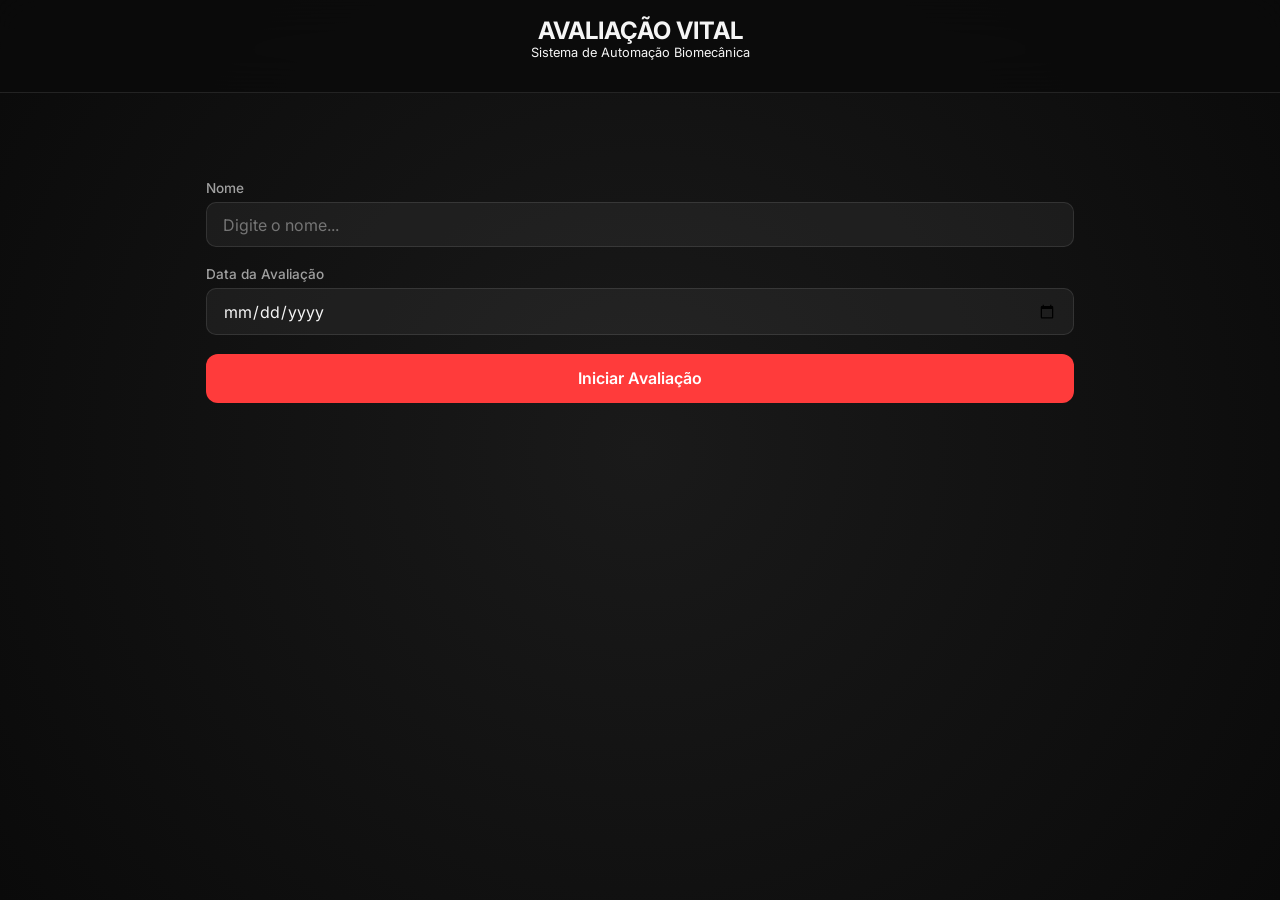
<file: index.html>
<!DOCTYPE html>
<html lang="pt-br">

<head>
    <meta charset="UTF-8">
    <meta name="viewport" content="width=device-width, initial-scale=1.0">
    <title>Avaliação Vital - Biomecânica</title>
    <link rel="stylesheet" href="style.css">
    <!-- Font Awesome for icons -->
    <link rel="stylesheet" href="https://cdnjs.cloudflare.com/ajax/libs/font-awesome/6.4.0/css/all.min.css">
</head>

<body>
    <div class="container">
        <!-- Fixed Top Section -->
        <div class="fixed-top">
            <header>
                <h1>AVALIAÇÃO VITAL</h1>
                <p class="subtitle">Sistema de Automação Biomecânica</p>
            </header>

            <div id="nav-container" class="nav-grid hidden">
                <div class="btn-nav active" onclick="app.switchTab('lat')" id="nav-lat">
                    <i class="fas fa-arrows-alt-h"></i>
                    <span>Lat.</span>
                </div>
                <div class="btn-nav" onclick="app.switchTab('post')" id="nav-post">
                    <i class="fas fa-arrows-alt-v"></i>
                    <span>Post.</span>
                </div>
                <div class="btn-nav" onclick="app.switchTab('sd')" id="nav-sd">
                    <i class="fas fa-shoe-prints"></i>
                    <span>Step Down</span>
                </div>
            </div>
        </div>

        <!-- Registration Section -->
        <section id="registration" class="card">
            <div class="form-group">
                <label for="athlete-name">Nome</label>
                <input type="text" id="athlete-name" placeholder="Digite o nome...">
            </div>
            <div class="form-group">
                <label for="exam-date">Data da Avaliação</label>
                <input type="date" id="exam-date">
            </div>
            <button class="btn-primary" onclick="app.startAssessment()">Iniciar Avaliação</button>
        </section>

        <!-- Main Assessment Section -->
        <section id="assessment-main" class="hidden">
            <!-- LAT View -->
            <div id="tab-lat" class="card tab-content">
                <h3 style="margin-bottom: 1.5rem;"><i class="fas fa-arrows-alt-h"
                        style="color:var(--primary-color); margin-right: 10px;"></i> Vista Lateral</h3>
                <div class="form-group">
                    <label>Inclinação Anterior do Tronco (°)</label>
                    <input type="number" data-measure="trunk_anterior" placeholder="Ângulo">
                </div>
                <div class="form-group">
                    <label>Flexão do Quadril (°)</label>
                    <input type="number" data-measure="hip_flexion" placeholder="Ângulo">
                </div>
                <div class="form-group">
                    <label>Extensão do Quadril (°)</label>
                    <input type="number" data-measure="hip_extension" placeholder="Ângulo">
                </div>
                <div class="form-group">
                    <label>Flexão do Joelho (°)</label>
                    <input type="number" data-measure="knee_flexion" placeholder="Ângulo">
                </div>
                <div class="form-group">
                    <label>Extensão do Joelho (°)</label>
                    <input type="number" data-measure="knee_extension" placeholder="Ângulo">
                </div>
            </div>

            <!-- POST View -->
            <div id="tab-post" class="card tab-content hidden">
                <h3 style="margin-bottom: 1.5rem;"><i class="fas fa-arrows-alt-v"
                        style="color:var(--primary-color); margin-right: 10px;"></i> Vista Posterior</h3>
                <div class="form-group">
                    <label>Inclinação Lateral do Tronco (°)</label>
                    <input type="number" data-measure="trunk_lateral_post" placeholder="Ângulo">
                </div>
                <div class="form-group">
                    <label>Queda da Pelve (°)</label>
                    <input type="number" data-measure="pelvis_drop_post" placeholder="Ângulo">
                </div>
                <div class="form-group">
                    <label>Valgo do Joelho (°)</label>
                    <input type="number" data-measure="knee_valgus_post" placeholder="Ângulo">
                </div>
            </div>

            <!-- SD View -->
            <div id="tab-sd" class="card tab-content hidden">
                <h3 style="margin-bottom: 1.5rem;"><i class="fas fa-shoe-prints"
                        style="color:var(--primary-color); margin-right: 10px;"></i> Step Down</h3>
                <div class="form-group">
                    <label>Inclinação Lateral do Tronco (°)</label>
                    <input type="number" data-measure="trunk_lateral_sd" placeholder="Ângulo">
                </div>
                <div class="form-group">
                    <label>Queda da Pelve (°)</label>
                    <input type="number" data-measure="pelvis_drop_sd" placeholder="Ângulo">
                </div>
                <div class="form-group">
                    <label>Valgo do Joelho (°)</label>
                    <input type="number" data-measure="knee_valgus_sd" placeholder="Ângulo">
                </div>
            </div>

            <!-- Fixed Footer for Action -->
            <div class="fixed-bottom">
                <button class="btn-primary" onclick="app.generateReport()">Gerar Relatório</button>
            </div>
        </section>

        <!-- Report Section -->
        <section id="report-view" class="hidden">
            <div class="card">
                <div id="report-header"
                    style="text-align:center; padding-bottom: 2rem; border-bottom: 1px solid var(--glass-border);">
                    <h2 id="report-athlete">NOME DO ATLETA</h2>
                    <p id="report-date" style="color: var(--text-muted);">Data: --/--/----</p>
                </div>

                <div id="report-results">
                    <!-- Results will be injected here -->
                </div>

                <div style="display: flex; gap: 1rem; justify-content: center; margin-top: 3rem;">
                    <button class="btn-primary"
                        style="background: rgba(255,255,255,0.05); border: 1px solid var(--glass-border);"
                        onclick="app.copyTable()"><i class="fas fa-copy"></i> Copiar Tabela</button>
                    <button class="btn-primary"
                        style="background: rgba(255,255,255,0.05); border: 1px solid var(--glass-border);"
                        onclick="app.reset()"><i class="fas fa-redo"></i> Nova Avaliação</button>
                </div>
            </div>
        </section>
    </div>

    <script src="app.js"></script>
</body>

</html>
</file>
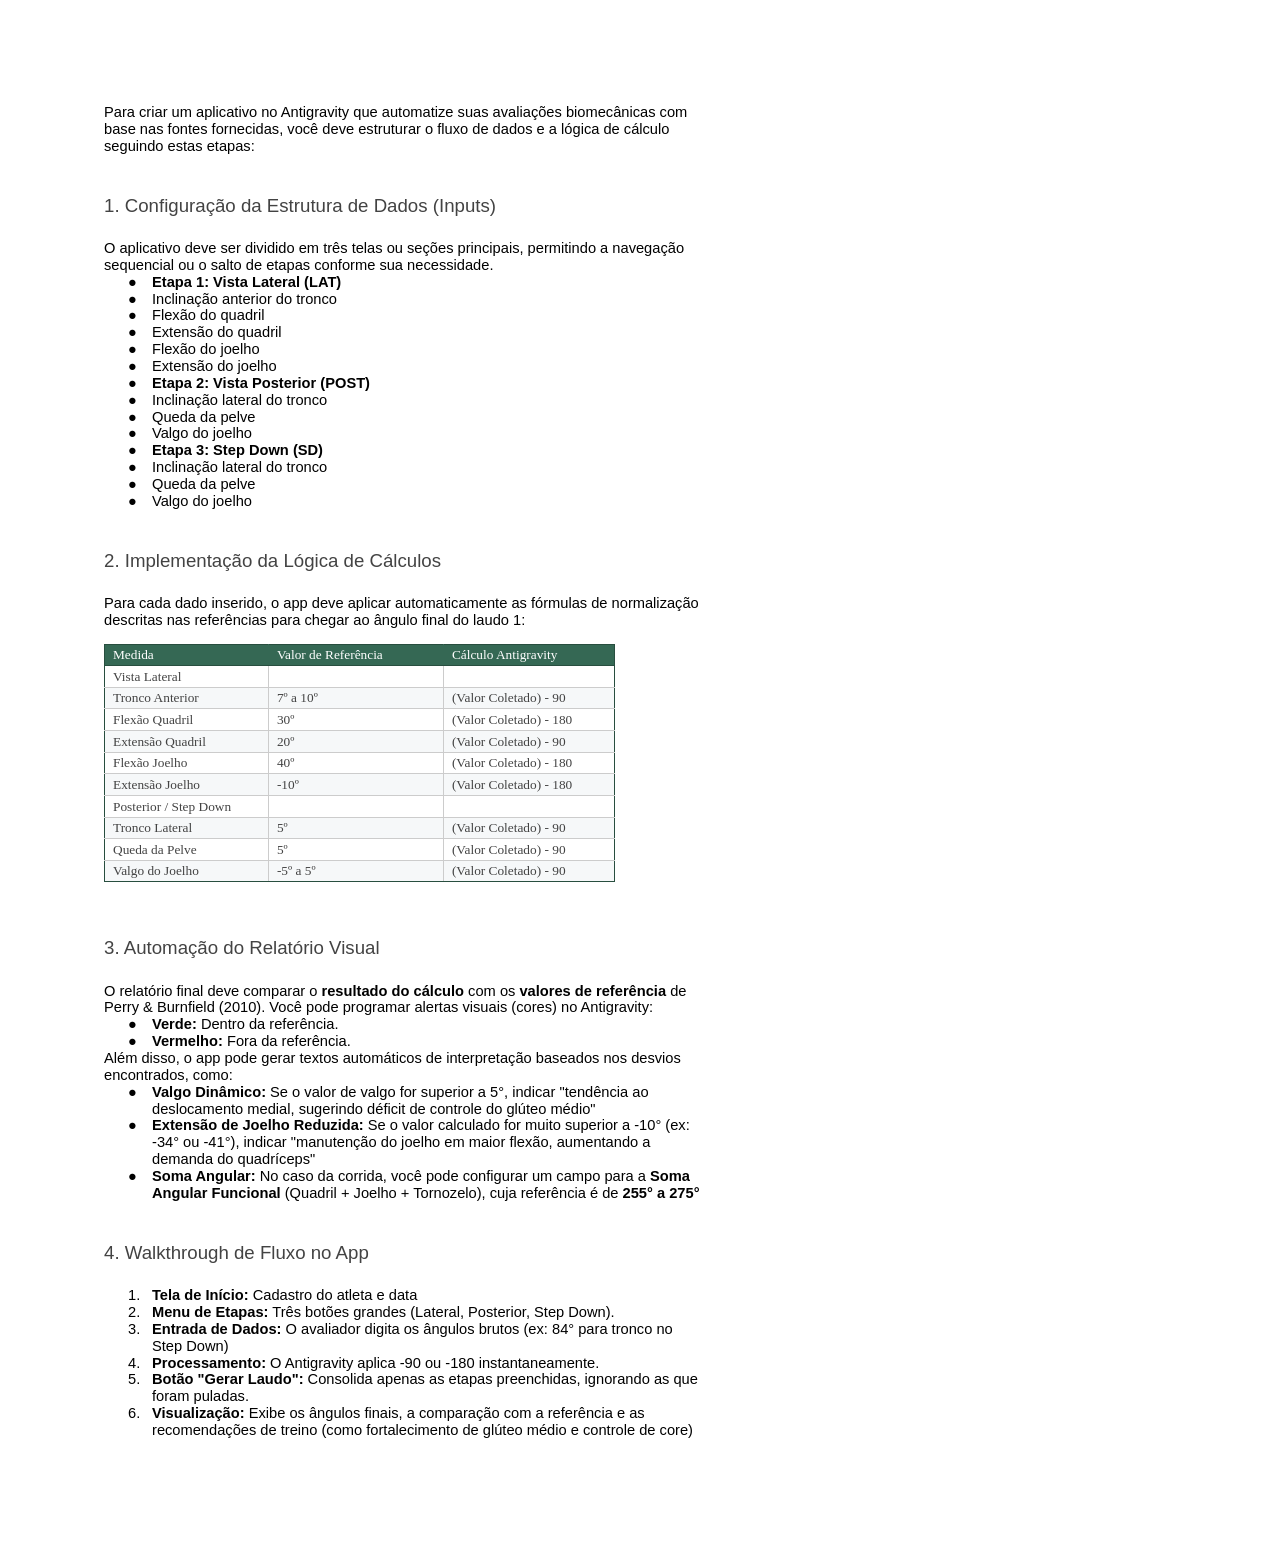
<file: Guia de Automação para Avaliações Biomecânicas no Antigravity/GuiadeAutomaoparaAvaliaesBiomecnicasnoAntigra.html>
<html><head><meta content="text/html; charset=UTF-8" http-equiv="content-type"><style type="text/css">@import url(https://themes.googleusercontent.com/fonts/css?kit=OPeqXG-QxW3ZD8BtmPikfA);.lst-kix_7vqnzojd9kst-8>li:before{content:"\0025a0   "}ol.lst-kix_apssbwtn2naf-5.start{counter-reset:lst-ctn-kix_apssbwtn2naf-5 0}.lst-kix_apssbwtn2naf-3>li{counter-increment:lst-ctn-kix_apssbwtn2naf-3}.lst-kix_7vqnzojd9kst-6>li:before{content:"\0025cf   "}.lst-kix_7vqnzojd9kst-7>li:before{content:"\0025cb   "}.lst-kix_apssbwtn2naf-1>li:before{content:"" counter(lst-ctn-kix_apssbwtn2naf-0,decimal) "." counter(lst-ctn-kix_apssbwtn2naf-1,decimal) ". "}ul.lst-kix_y48ls26wf49y-0{list-style-type:none}.lst-kix_apssbwtn2naf-2>li:before{content:"" counter(lst-ctn-kix_apssbwtn2naf-0,decimal) "." counter(lst-ctn-kix_apssbwtn2naf-1,decimal) "." counter(lst-ctn-kix_apssbwtn2naf-2,decimal) ". "}.lst-kix_apssbwtn2naf-3>li:before{content:"" counter(lst-ctn-kix_apssbwtn2naf-0,decimal) "." counter(lst-ctn-kix_apssbwtn2naf-1,decimal) "." counter(lst-ctn-kix_apssbwtn2naf-2,decimal) "." counter(lst-ctn-kix_apssbwtn2naf-3,decimal) ". "}ul.lst-kix_y48ls26wf49y-1{list-style-type:none}ul.lst-kix_y48ls26wf49y-2{list-style-type:none}.lst-kix_7vqnzojd9kst-1>li:before{content:"\0025cb   "}ul.lst-kix_y48ls26wf49y-3{list-style-type:none}ol.lst-kix_apssbwtn2naf-8.start{counter-reset:lst-ctn-kix_apssbwtn2naf-8 0}ol.lst-kix_apssbwtn2naf-2.start{counter-reset:lst-ctn-kix_apssbwtn2naf-2 0}.lst-kix_7vqnzojd9kst-2>li:before{content:"\0025a0   "}ol.lst-kix_apssbwtn2naf-8{list-style-type:none}.lst-kix_7vqnzojd9kst-3>li:before{content:"\0025cf   "}.lst-kix_7vqnzojd9kst-4>li:before{content:"\0025cb   "}.lst-kix_apssbwtn2naf-0>li:before{content:"" counter(lst-ctn-kix_apssbwtn2naf-0,decimal) ". "}.lst-kix_apssbwtn2naf-4>li{counter-increment:lst-ctn-kix_apssbwtn2naf-4}.lst-kix_7vqnzojd9kst-5>li:before{content:"\0025a0   "}ol.lst-kix_apssbwtn2naf-5{list-style-type:none}ol.lst-kix_apssbwtn2naf-4{list-style-type:none}ul.lst-kix_piy82i2oy8dd-8{list-style-type:none}ol.lst-kix_apssbwtn2naf-6.start{counter-reset:lst-ctn-kix_apssbwtn2naf-6 0}ol.lst-kix_apssbwtn2naf-7{list-style-type:none}ul.lst-kix_piy82i2oy8dd-7{list-style-type:none}ol.lst-kix_apssbwtn2naf-6{list-style-type:none}ul.lst-kix_piy82i2oy8dd-6{list-style-type:none}ol.lst-kix_apssbwtn2naf-1{list-style-type:none}ol.lst-kix_apssbwtn2naf-0{list-style-type:none}ol.lst-kix_apssbwtn2naf-3{list-style-type:none}ol.lst-kix_apssbwtn2naf-2{list-style-type:none}ul.lst-kix_7vqnzojd9kst-3{list-style-type:none}ul.lst-kix_piy82i2oy8dd-1{list-style-type:none}ul.lst-kix_7vqnzojd9kst-4{list-style-type:none}ul.lst-kix_piy82i2oy8dd-0{list-style-type:none}ul.lst-kix_7vqnzojd9kst-5{list-style-type:none}ul.lst-kix_7vqnzojd9kst-6{list-style-type:none}ul.lst-kix_7vqnzojd9kst-7{list-style-type:none}ul.lst-kix_piy82i2oy8dd-5{list-style-type:none}ul.lst-kix_7vqnzojd9kst-8{list-style-type:none}ul.lst-kix_piy82i2oy8dd-4{list-style-type:none}ul.lst-kix_piy82i2oy8dd-3{list-style-type:none}ul.lst-kix_piy82i2oy8dd-2{list-style-type:none}.lst-kix_piy82i2oy8dd-0>li:before{content:"\0025cf   "}.lst-kix_piy82i2oy8dd-1>li:before{content:"\0025cb   "}.lst-kix_apssbwtn2naf-6>li{counter-increment:lst-ctn-kix_apssbwtn2naf-6}ol.lst-kix_apssbwtn2naf-3.start{counter-reset:lst-ctn-kix_apssbwtn2naf-3 0}.lst-kix_piy82i2oy8dd-5>li:before{content:"\0025a0   "}.lst-kix_piy82i2oy8dd-6>li:before{content:"\0025cf   "}ol.lst-kix_apssbwtn2naf-7.start{counter-reset:lst-ctn-kix_apssbwtn2naf-7 0}ul.lst-kix_7vqnzojd9kst-0{list-style-type:none}.lst-kix_apssbwtn2naf-0>li{counter-increment:lst-ctn-kix_apssbwtn2naf-0}ul.lst-kix_7vqnzojd9kst-1{list-style-type:none}ul.lst-kix_7vqnzojd9kst-2{list-style-type:none}.lst-kix_apssbwtn2naf-1>li{counter-increment:lst-ctn-kix_apssbwtn2naf-1}.lst-kix_piy82i2oy8dd-8>li:before{content:"\0025a0   "}.lst-kix_piy82i2oy8dd-7>li:before{content:"\0025cb   "}.lst-kix_apssbwtn2naf-7>li{counter-increment:lst-ctn-kix_apssbwtn2naf-7}ol.lst-kix_apssbwtn2naf-0.start{counter-reset:lst-ctn-kix_apssbwtn2naf-0 0}.lst-kix_y48ls26wf49y-5>li:before{content:"\0025a0   "}.lst-kix_apssbwtn2naf-2>li{counter-increment:lst-ctn-kix_apssbwtn2naf-2}.lst-kix_y48ls26wf49y-2>li:before{content:"\0025a0   "}.lst-kix_y48ls26wf49y-6>li:before{content:"\0025cf   "}.lst-kix_apssbwtn2naf-5>li{counter-increment:lst-ctn-kix_apssbwtn2naf-5}.lst-kix_y48ls26wf49y-1>li:before{content:"\0025cb   "}.lst-kix_apssbwtn2naf-8>li{counter-increment:lst-ctn-kix_apssbwtn2naf-8}.lst-kix_y48ls26wf49y-7>li:before{content:"\0025cb   "}li.li-bullet-0:before{margin-left:-18pt;white-space:nowrap;display:inline-block;min-width:18pt}.lst-kix_y48ls26wf49y-0>li:before{content:"\0025cf   "}.lst-kix_y48ls26wf49y-8>li:before{content:"\0025a0   "}ul.lst-kix_y48ls26wf49y-4{list-style-type:none}.lst-kix_7vqnzojd9kst-0>li:before{content:"\0025cf   "}.lst-kix_apssbwtn2naf-4>li:before{content:"" counter(lst-ctn-kix_apssbwtn2naf-0,decimal) "." counter(lst-ctn-kix_apssbwtn2naf-1,decimal) "." counter(lst-ctn-kix_apssbwtn2naf-2,decimal) "." counter(lst-ctn-kix_apssbwtn2naf-3,decimal) "." counter(lst-ctn-kix_apssbwtn2naf-4,decimal) ". "}.lst-kix_apssbwtn2naf-5>li:before{content:"" counter(lst-ctn-kix_apssbwtn2naf-0,decimal) "." counter(lst-ctn-kix_apssbwtn2naf-1,decimal) "." counter(lst-ctn-kix_apssbwtn2naf-2,decimal) "." counter(lst-ctn-kix_apssbwtn2naf-3,decimal) "." counter(lst-ctn-kix_apssbwtn2naf-4,decimal) "." counter(lst-ctn-kix_apssbwtn2naf-5,decimal) ". "}ul.lst-kix_y48ls26wf49y-5{list-style-type:none}ul.lst-kix_y48ls26wf49y-6{list-style-type:none}ul.lst-kix_y48ls26wf49y-7{list-style-type:none}ol.lst-kix_apssbwtn2naf-1.start{counter-reset:lst-ctn-kix_apssbwtn2naf-1 0}ul.lst-kix_y48ls26wf49y-8{list-style-type:none}.lst-kix_piy82i2oy8dd-4>li:before{content:"\0025cb   "}.lst-kix_apssbwtn2naf-8>li:before{content:"" counter(lst-ctn-kix_apssbwtn2naf-0,decimal) "." counter(lst-ctn-kix_apssbwtn2naf-1,decimal) "." counter(lst-ctn-kix_apssbwtn2naf-2,decimal) "." counter(lst-ctn-kix_apssbwtn2naf-3,decimal) "." counter(lst-ctn-kix_apssbwtn2naf-4,decimal) "." counter(lst-ctn-kix_apssbwtn2naf-5,decimal) "." counter(lst-ctn-kix_apssbwtn2naf-6,decimal) "." counter(lst-ctn-kix_apssbwtn2naf-7,decimal) "." counter(lst-ctn-kix_apssbwtn2naf-8,decimal) ". "}.lst-kix_piy82i2oy8dd-3>li:before{content:"\0025cf   "}ol.lst-kix_apssbwtn2naf-4.start{counter-reset:lst-ctn-kix_apssbwtn2naf-4 0}.lst-kix_y48ls26wf49y-3>li:before{content:"\0025cf   "}.lst-kix_piy82i2oy8dd-2>li:before{content:"\0025a0   "}.lst-kix_apssbwtn2naf-6>li:before{content:"" counter(lst-ctn-kix_apssbwtn2naf-0,decimal) "." counter(lst-ctn-kix_apssbwtn2naf-1,decimal) "." counter(lst-ctn-kix_apssbwtn2naf-2,decimal) "." counter(lst-ctn-kix_apssbwtn2naf-3,decimal) "." counter(lst-ctn-kix_apssbwtn2naf-4,decimal) "." counter(lst-ctn-kix_apssbwtn2naf-5,decimal) "." counter(lst-ctn-kix_apssbwtn2naf-6,decimal) ". "}.lst-kix_apssbwtn2naf-7>li:before{content:"" counter(lst-ctn-kix_apssbwtn2naf-0,decimal) "." counter(lst-ctn-kix_apssbwtn2naf-1,decimal) "." counter(lst-ctn-kix_apssbwtn2naf-2,decimal) "." counter(lst-ctn-kix_apssbwtn2naf-3,decimal) "." counter(lst-ctn-kix_apssbwtn2naf-4,decimal) "." counter(lst-ctn-kix_apssbwtn2naf-5,decimal) "." counter(lst-ctn-kix_apssbwtn2naf-6,decimal) "." counter(lst-ctn-kix_apssbwtn2naf-7,decimal) ". "}.lst-kix_y48ls26wf49y-4>li:before{content:"\0025cb   "}ol{margin:0;padding:0}table td,table th{padding:0}.c23{border-right-style:solid;padding:2pt 6pt 2pt 6pt;border-bottom-color:#284e3f;border-top-width:1pt;border-right-width:1pt;border-left-color:#356854;vertical-align:middle;border-right-color:#284e3f;border-left-width:1pt;border-top-style:solid;background-color:#356854;border-left-style:solid;border-bottom-width:1pt;width:115.5pt;border-top-color:#284e3f;border-bottom-style:solid}.c16{border-right-style:solid;padding:2pt 6pt 2pt 6pt;border-bottom-color:#284e3f;border-top-width:1pt;border-right-width:1pt;border-left-color:#284e3f;vertical-align:middle;border-right-color:#cccccc;border-left-width:1pt;border-top-style:solid;background-color:#f6f8f9;border-left-style:solid;border-bottom-width:1pt;width:110.2pt;border-top-color:#cccccc;border-bottom-style:solid}.c15{border-right-style:solid;padding:2pt 6pt 2pt 6pt;border-bottom-color:#cccccc;border-top-width:1pt;border-right-width:1pt;border-left-color:#cccccc;vertical-align:middle;border-right-color:#cccccc;border-left-width:1pt;border-top-style:solid;background-color:#f6f8f9;border-left-style:solid;border-bottom-width:1pt;width:118.5pt;border-top-color:#cccccc;border-bottom-style:solid}.c10{border-right-style:solid;padding:2pt 6pt 2pt 6pt;border-bottom-color:#cccccc;border-top-width:1pt;border-right-width:1pt;border-left-color:#284e3f;vertical-align:middle;border-right-color:#cccccc;border-left-width:1pt;border-top-style:solid;background-color:#ffffff;border-left-style:solid;border-bottom-width:1pt;width:110.2pt;border-top-color:#284e3f;border-bottom-style:solid}.c17{border-right-style:solid;padding:2pt 6pt 2pt 6pt;border-bottom-color:#284e3f;border-top-width:1pt;border-right-width:1pt;border-left-color:#cccccc;vertical-align:middle;border-right-color:#cccccc;border-left-width:1pt;border-top-style:solid;background-color:#f6f8f9;border-left-style:solid;border-bottom-width:1pt;width:118.5pt;border-top-color:#cccccc;border-bottom-style:solid}.c28{border-right-style:solid;padding:2pt 6pt 2pt 6pt;border-bottom-color:#cccccc;border-top-width:1pt;border-right-width:1pt;border-left-color:#cccccc;vertical-align:middle;border-right-color:#284e3f;border-left-width:1pt;border-top-style:solid;background-color:#ffffff;border-left-style:solid;border-bottom-width:1pt;width:115.5pt;border-top-color:#284e3f;border-bottom-style:solid}.c27{border-right-style:solid;padding:2pt 6pt 2pt 6pt;border-bottom-color:#284e3f;border-top-width:1pt;border-right-width:1pt;border-left-color:#356854;vertical-align:middle;border-right-color:#356854;border-left-width:1pt;border-top-style:solid;background-color:#356854;border-left-style:solid;border-bottom-width:1pt;width:118.5pt;border-top-color:#284e3f;border-bottom-style:solid}.c21{border-right-style:solid;padding:2pt 6pt 2pt 6pt;border-bottom-color:#cccccc;border-top-width:1pt;border-right-width:1pt;border-left-color:#284e3f;vertical-align:middle;border-right-color:#cccccc;border-left-width:1pt;border-top-style:solid;background-color:#ffffff;border-left-style:solid;border-bottom-width:1pt;width:110.2pt;border-top-color:#cccccc;border-bottom-style:solid}.c19{border-right-style:solid;padding:2pt 6pt 2pt 6pt;border-bottom-color:#cccccc;border-top-width:1pt;border-right-width:1pt;border-left-color:#cccccc;vertical-align:middle;border-right-color:#284e3f;border-left-width:1pt;border-top-style:solid;background-color:#f6f8f9;border-left-style:solid;border-bottom-width:1pt;width:115.5pt;border-top-color:#cccccc;border-bottom-style:solid}.c31{border-right-style:solid;padding:2pt 6pt 2pt 6pt;border-bottom-color:#284e3f;border-top-width:1pt;border-right-width:1pt;border-left-color:#284e3f;vertical-align:middle;border-right-color:#356854;border-left-width:1pt;border-top-style:solid;background-color:#356854;border-left-style:solid;border-bottom-width:1pt;width:110.2pt;border-top-color:#284e3f;border-bottom-style:solid}.c9{border-right-style:solid;padding:2pt 6pt 2pt 6pt;border-bottom-color:#cccccc;border-top-width:1pt;border-right-width:1pt;border-left-color:#cccccc;vertical-align:middle;border-right-color:#cccccc;border-left-width:1pt;border-top-style:solid;background-color:#ffffff;border-left-style:solid;border-bottom-width:1pt;width:118.5pt;border-top-color:#284e3f;border-bottom-style:solid}.c25{border-right-style:solid;padding:2pt 6pt 2pt 6pt;border-bottom-color:#cccccc;border-top-width:1pt;border-right-width:1pt;border-left-color:#cccccc;vertical-align:middle;border-right-color:#cccccc;border-left-width:1pt;border-top-style:solid;background-color:#ffffff;border-left-style:solid;border-bottom-width:1pt;width:118.5pt;border-top-color:#cccccc;border-bottom-style:solid}.c26{border-right-style:solid;padding:2pt 6pt 2pt 6pt;border-bottom-color:#cccccc;border-top-width:1pt;border-right-width:1pt;border-left-color:#cccccc;vertical-align:middle;border-right-color:#284e3f;border-left-width:1pt;border-top-style:solid;background-color:#ffffff;border-left-style:solid;border-bottom-width:1pt;width:115.5pt;border-top-color:#cccccc;border-bottom-style:solid}.c13{border-right-style:solid;padding:2pt 6pt 2pt 6pt;border-bottom-color:#cccccc;border-top-width:1pt;border-right-width:1pt;border-left-color:#284e3f;vertical-align:middle;border-right-color:#cccccc;border-left-width:1pt;border-top-style:solid;background-color:#f6f8f9;border-left-style:solid;border-bottom-width:1pt;width:110.2pt;border-top-color:#cccccc;border-bottom-style:solid}.c18{border-right-style:solid;padding:2pt 6pt 2pt 6pt;border-bottom-color:#284e3f;border-top-width:1pt;border-right-width:1pt;border-left-color:#cccccc;vertical-align:middle;border-right-color:#284e3f;border-left-width:1pt;border-top-style:solid;background-color:#f6f8f9;border-left-style:solid;border-bottom-width:1pt;width:115.5pt;border-top-color:#cccccc;border-bottom-style:solid}.c20{color:#434343;font-weight:400;text-decoration:none;vertical-align:baseline;font-size:14pt;font-family:"Arial";font-style:normal}.c5{color:#000000;font-weight:400;text-decoration:none;vertical-align:baseline;font-size:11pt;font-family:"Arial";font-style:normal}.c1{color:#000000;font-weight:400;text-decoration:none;vertical-align:baseline;font-size:10pt;font-family:"Arial";font-style:normal}.c29{color:#000000;text-decoration:none;vertical-align:baseline;font-size:11pt;font-family:"Arial";font-style:normal}.c24{padding-top:16pt;padding-bottom:4pt;line-height:1.15;page-break-after:avoid;text-align:left}.c0{padding-top:0pt;padding-bottom:0pt;line-height:1.15;text-align:left}.c30{border-spacing:0;border-collapse:collapse;margin-right:auto}.c4{font-size:10pt;font-family:"Roboto";color:#434343;font-weight:400}.c11{font-size:10pt;font-family:"Roboto";color:#ffffff;font-weight:400}.c2{orphans:2;widows:2;height:11pt}.c8{background-color:#ffffff;max-width:451.4pt;padding:72pt 72pt 72pt 72pt}.c22{padding:0;margin:0}.c3{orphans:2;widows:2}.c6{margin-left:36pt;padding-left:0pt}.c7{height:11pt}.c14{height:15.8pt}.c12{font-weight:700}.title{padding-top:0pt;color:#000000;font-size:26pt;padding-bottom:3pt;font-family:"Arial";line-height:1.15;page-break-after:avoid;orphans:2;widows:2;text-align:left}.subtitle{padding-top:0pt;color:#666666;font-size:15pt;padding-bottom:16pt;font-family:"Arial";line-height:1.15;page-break-after:avoid;orphans:2;widows:2;text-align:left}li{color:#000000;font-size:11pt;font-family:"Arial"}p{margin:0;color:#000000;font-size:11pt;font-family:"Arial"}h1{padding-top:20pt;color:#000000;font-size:20pt;padding-bottom:6pt;font-family:"Arial";line-height:1.15;page-break-after:avoid;orphans:2;widows:2;text-align:left}h2{padding-top:18pt;color:#000000;font-size:16pt;padding-bottom:6pt;font-family:"Arial";line-height:1.15;page-break-after:avoid;orphans:2;widows:2;text-align:left}h3{padding-top:16pt;color:#434343;font-size:14pt;padding-bottom:4pt;font-family:"Arial";line-height:1.15;page-break-after:avoid;orphans:2;widows:2;text-align:left}h4{padding-top:14pt;color:#666666;font-size:12pt;padding-bottom:4pt;font-family:"Arial";line-height:1.15;page-break-after:avoid;orphans:2;widows:2;text-align:left}h5{padding-top:12pt;color:#666666;font-size:11pt;padding-bottom:4pt;font-family:"Arial";line-height:1.15;page-break-after:avoid;orphans:2;widows:2;text-align:left}h6{padding-top:12pt;color:#666666;font-size:11pt;padding-bottom:4pt;font-family:"Arial";line-height:1.15;page-break-after:avoid;font-style:italic;orphans:2;widows:2;text-align:left}</style></head><body class="c8 doc-content"><p class="c0 c3"><span class="c5">Para criar um aplicativo no Antigravity que automatize suas avalia&ccedil;&otilde;es biomec&acirc;nicas com base nas fontes fornecidas, voc&ecirc; deve estruturar o fluxo de dados e a l&oacute;gica de c&aacute;lculo seguindo estas etapas:</span></p><h3 class="c24 c3" id="h.x4sp4o77enmz"><span class="c20">1. Configura&ccedil;&atilde;o da Estrutura de Dados (Inputs)</span></h3><p class="c0 c3"><span class="c5">O aplicativo deve ser dividido em tr&ecirc;s telas ou se&ccedil;&otilde;es principais, permitindo a navega&ccedil;&atilde;o sequencial ou o salto de etapas conforme sua necessidade.</span></p><ul class="c22 lst-kix_7vqnzojd9kst-0 start"><li class="c0 c3 c6 li-bullet-0"><span class="c29 c12">Etapa 1: Vista Lateral (LAT)</span></li><li class="c0 c3 c6 li-bullet-0"><span class="c5">Inclina&ccedil;&atilde;o anterior do tronco </span></li><li class="c0 c3 c6 li-bullet-0"><span class="c5">Flex&atilde;o do quadril </span></li><li class="c0 c3 c6 li-bullet-0"><span class="c5">Extens&atilde;o do quadril </span></li><li class="c0 c3 c6 li-bullet-0"><span class="c5">Flex&atilde;o do joelho</span></li><li class="c0 c3 c6 li-bullet-0"><span class="c5">Extens&atilde;o do joelho </span></li><li class="c0 c3 c6 li-bullet-0"><span class="c29 c12">Etapa 2: Vista Posterior (POST)</span></li><li class="c0 c3 c6 li-bullet-0"><span class="c5">Inclina&ccedil;&atilde;o lateral do tronco </span></li><li class="c0 c3 c6 li-bullet-0"><span class="c5">Queda da pelve </span></li><li class="c0 c3 c6 li-bullet-0"><span class="c5">Valgo do joelho </span></li><li class="c0 c3 c6 li-bullet-0"><span class="c12 c29">Etapa 3: Step Down (SD)</span></li><li class="c0 c3 c6 li-bullet-0"><span class="c5">Inclina&ccedil;&atilde;o lateral do tronco</span></li><li class="c0 c3 c6 li-bullet-0"><span class="c5">Queda da pelve </span></li><li class="c0 c3 c6 li-bullet-0"><span class="c5">Valgo do joelho </span></li></ul><h3 class="c3 c24" id="h.3sur4ct61u93"><span class="c20">2. Implementa&ccedil;&atilde;o da L&oacute;gica de C&aacute;lculos</span></h3><p class="c0 c3"><span class="c5">Para cada dado inserido, o app deve aplicar automaticamente as f&oacute;rmulas de normaliza&ccedil;&atilde;o descritas nas refer&ecirc;ncias para chegar ao &acirc;ngulo final do laudo 1:</span></p><p class="c0 c2"><span class="c5"></span></p><table class="c30"><tr class="c14"><td class="c31" colspan="1" rowspan="1"><p class="c0"><span class="c11">Medida</span></p></td><td class="c27" colspan="1" rowspan="1"><p class="c0"><span class="c11">Valor de Refer&ecirc;ncia</span></p></td><td class="c23" colspan="1" rowspan="1"><p class="c0"><span class="c11">C&aacute;lculo Antigravity</span></p></td></tr><tr class="c14"><td class="c10" colspan="1" rowspan="1"><p class="c0"><span class="c4">Vista Lateral</span></p></td><td class="c9" colspan="1" rowspan="1"><p class="c0 c7"><span class="c1"></span></p></td><td class="c28" colspan="1" rowspan="1"><p class="c0 c7"><span class="c1"></span></p></td></tr><tr class="c14"><td class="c13" colspan="1" rowspan="1"><p class="c0"><span class="c4">Tronco Anterior</span></p></td><td class="c15" colspan="1" rowspan="1"><p class="c0"><span class="c4">7&ordm; a 10&ordm;</span></p></td><td class="c19" colspan="1" rowspan="1"><p class="c0"><span class="c4">(Valor Coletado) - 90</span></p></td></tr><tr class="c14"><td class="c21" colspan="1" rowspan="1"><p class="c0"><span class="c4">Flex&atilde;o Quadril</span></p></td><td class="c25" colspan="1" rowspan="1"><p class="c0"><span class="c4">30&ordm;</span></p></td><td class="c26" colspan="1" rowspan="1"><p class="c0"><span class="c4">(Valor Coletado) - 180</span></p></td></tr><tr class="c14"><td class="c13" colspan="1" rowspan="1"><p class="c0"><span class="c4">Extens&atilde;o Quadril</span></p></td><td class="c15" colspan="1" rowspan="1"><p class="c0"><span class="c4">20&ordm;</span></p></td><td class="c19" colspan="1" rowspan="1"><p class="c0"><span class="c4">(Valor Coletado) - 90</span></p></td></tr><tr class="c14"><td class="c21" colspan="1" rowspan="1"><p class="c0"><span class="c4">Flex&atilde;o Joelho</span></p></td><td class="c25" colspan="1" rowspan="1"><p class="c0"><span class="c4">40&ordm;</span></p></td><td class="c26" colspan="1" rowspan="1"><p class="c0"><span class="c4">(Valor Coletado) - 180</span></p></td></tr><tr class="c14"><td class="c13" colspan="1" rowspan="1"><p class="c0"><span class="c4">Extens&atilde;o Joelho</span></p></td><td class="c15" colspan="1" rowspan="1"><p class="c0"><span class="c4">-10&ordm;</span></p></td><td class="c19" colspan="1" rowspan="1"><p class="c0"><span class="c4">(Valor Coletado) - 180</span></p></td></tr><tr class="c14"><td class="c21" colspan="1" rowspan="1"><p class="c0"><span class="c4">Posterior / Step Down</span></p></td><td class="c25" colspan="1" rowspan="1"><p class="c0 c7"><span class="c1"></span></p></td><td class="c26" colspan="1" rowspan="1"><p class="c0 c7"><span class="c1"></span></p></td></tr><tr class="c14"><td class="c13" colspan="1" rowspan="1"><p class="c0"><span class="c4">Tronco Lateral</span></p></td><td class="c15" colspan="1" rowspan="1"><p class="c0"><span class="c4">5&ordm;</span></p></td><td class="c19" colspan="1" rowspan="1"><p class="c0"><span class="c4">(Valor Coletado) - 90</span></p></td></tr><tr class="c14"><td class="c21" colspan="1" rowspan="1"><p class="c0"><span class="c4">Queda da Pelve</span></p></td><td class="c25" colspan="1" rowspan="1"><p class="c0"><span class="c4">5&ordm;</span></p></td><td class="c26" colspan="1" rowspan="1"><p class="c0"><span class="c4">(Valor Coletado) - 90</span></p></td></tr><tr class="c14"><td class="c16" colspan="1" rowspan="1"><p class="c0"><span class="c4">Valgo do Joelho</span></p></td><td class="c17" colspan="1" rowspan="1"><p class="c0"><span class="c4">-5&ordm; a 5&ordm;</span></p></td><td class="c18" colspan="1" rowspan="1"><p class="c0"><span class="c4">(Valor Coletado) - 90</span></p></td></tr></table><p class="c0 c2"><span class="c5"></span></p><h3 class="c24 c3" id="h.eok1c23bjh59"><span class="c20">3. Automa&ccedil;&atilde;o do Relat&oacute;rio Visual</span></h3><p class="c0 c3"><span>O relat&oacute;rio final deve comparar o </span><span class="c12">resultado do c&aacute;lculo</span><span>&nbsp;com os </span><span class="c12">valores de refer&ecirc;ncia</span><span class="c5">&nbsp;de Perry &amp; Burnfield (2010). Voc&ecirc; pode programar alertas visuais (cores) no Antigravity:</span></p><ul class="c22 lst-kix_y48ls26wf49y-0 start"><li class="c0 c3 c6 li-bullet-0"><span class="c12">Verde:</span><span class="c5">&nbsp;Dentro da refer&ecirc;ncia.</span></li><li class="c0 c3 c6 li-bullet-0"><span class="c12">Vermelho:</span><span class="c5">&nbsp;Fora da refer&ecirc;ncia.</span></li></ul><p class="c0 c3"><span class="c5">Al&eacute;m disso, o app pode gerar textos autom&aacute;ticos de interpreta&ccedil;&atilde;o baseados nos desvios encontrados, como:</span></p><ul class="c22 lst-kix_piy82i2oy8dd-0 start"><li class="c0 c3 c6 li-bullet-0"><span class="c12">Valgo Din&acirc;mico:</span><span class="c5">&nbsp;Se o valor de valgo for superior a 5&deg;, indicar &quot;tend&ecirc;ncia ao deslocamento medial, sugerindo d&eacute;ficit de controle do gl&uacute;teo m&eacute;dio&quot;</span></li><li class="c0 c3 c6 li-bullet-0"><span class="c12">Extens&atilde;o de Joelho Reduzida:</span><span class="c5">&nbsp;Se o valor calculado for muito superior a -10&deg; (ex: -34&deg; ou -41&deg;), indicar &quot;manuten&ccedil;&atilde;o do joelho em maior flex&atilde;o, aumentando a demanda do quadr&iacute;ceps&quot; </span></li><li class="c0 c3 c6 li-bullet-0"><span class="c12">Soma Angular:</span><span>&nbsp;No caso da corrida, voc&ecirc; pode configurar um campo para a </span><span class="c12">Soma Angular Funcional</span><span>&nbsp;(Quadril + Joelho + Tornozelo), cuja refer&ecirc;ncia &eacute; de </span><span class="c12">255&deg; a 275&deg;</span><span class="c5">&nbsp;</span></li></ul><h3 class="c24 c3" id="h.jmpp6lccrlgo"><span class="c20">4. Walkthrough de Fluxo no App</span></h3><ol class="c22 lst-kix_apssbwtn2naf-0 start" start="1"><li class="c0 c3 c6 li-bullet-0"><span class="c12">Tela de In&iacute;cio:</span><span class="c5">&nbsp;Cadastro do atleta e data </span></li><li class="c0 c3 c6 li-bullet-0"><span class="c12">Menu de Etapas:</span><span class="c5">&nbsp;Tr&ecirc;s bot&otilde;es grandes (Lateral, Posterior, Step Down).</span></li><li class="c0 c3 c6 li-bullet-0"><span class="c12">Entrada de Dados:</span><span class="c5">&nbsp;O avaliador digita os &acirc;ngulos brutos (ex: 84&deg; para tronco no Step Down)</span></li><li class="c0 c3 c6 li-bullet-0"><span class="c12">Processamento:</span><span class="c5">&nbsp;O Antigravity aplica -90 ou -180 instantaneamente.</span></li><li class="c0 c3 c6 li-bullet-0"><span class="c12">Bot&atilde;o &quot;Gerar Laudo&quot;:</span><span class="c5">&nbsp;Consolida apenas as etapas preenchidas, ignorando as que foram puladas.</span></li><li class="c0 c3 c6 li-bullet-0"><span class="c12">Visualiza&ccedil;&atilde;o:</span><span class="c5">&nbsp;Exibe os &acirc;ngulos finais, a compara&ccedil;&atilde;o com a refer&ecirc;ncia e as recomenda&ccedil;&otilde;es de treino (como fortalecimento de gl&uacute;teo m&eacute;dio e controle de core)</span></li></ol><p class="c0 c2"><span class="c5"></span></p></body></html>
</file>
<file: style.css>
@import url('https://fonts.googleapis.com/css2?family=Inter:wght@300;400;500;600;700&display=swap');

:root {
    --primary-color: #ff3b3b;
    /* Premium Red */
    --primary-hover: #e63535;
    --bg-dark: #0a0a0a;
    --card-bg: rgba(30, 30, 30, 0.6);
    --text-main: #f5f5f5;
    --text-muted: #a0a0a0;
    --success: #4caf50;
    --danger: #f44336;
    --glass-border: rgba(255, 255, 255, 0.1);
    --shadow: 0 8px 32px 0 rgba(0, 0, 0, 0.37);
}

* {
    margin: 0;
    padding: 0;
    box-sizing: border-box;
    font-family: 'Inter', sans-serif;
}

body {
    background-color: var(--bg-dark);
    color: var(--text-main);
    min-height: 100vh;
    overflow-x: hidden;
    background-image: radial-gradient(circle at 50% 50%, #1a1a1a 0%, #0a0a0a 100%);
}

.container {
    max-width: 900px;
    margin: 0 auto;
    padding: 180px 1rem 120px 1rem;
    /* Added padding for fixed header/footer */
}

/* Fixed Header and Nav */
.fixed-top {
    position: fixed;
    top: 0;
    left: 0;
    right: 0;
    z-index: 1000;
    background: rgba(10, 10, 10, 0.8);
    backdrop-filter: blur(20px);
    -webkit-backdrop-filter: blur(20px);
    border-bottom: 1px solid var(--glass-border);
    padding: 1rem 0;
}

header {
    text-align: center;
    margin-bottom: 1rem;
    animation: fadeInDown 0.8s ease-out;
}

header h1 {
    font-size: 1.5rem;
    /* Smaller for fixed header */
    margin-bottom: 0;
}

header .subtitle {
    font-size: 0.8rem;
}

/* Navigation Buttons - 3 in one line */
.nav-grid {
    display: grid;
    grid-template-columns: repeat(3, 1fr);
    gap: 0.5rem;
    padding: 0 1rem;
    max-width: 900px;
    margin: 0 auto;
}

.btn-nav {
    background: rgba(255, 255, 255, 0.05);
    border: 1px solid var(--glass-border);
    border-radius: 12px;
    padding: 0.8rem 0.2rem;
    color: var(--text-main);
    text-align: center;
    cursor: pointer;
    transition: all 0.3s cubic-bezier(0.4, 0, 0.2, 1);
    display: flex;
    flex-direction: column;
    align-items: center;
    gap: 0.3rem;
    font-weight: 500;
    font-size: 0.8rem;
}

.btn-nav i {
    font-size: 1.2rem;
    color: var(--primary-color);
}

.btn-nav:hover {
    background: rgba(255, 255, 255, 0.1);
    transform: translateY(-2px);
}

.btn-nav.active {
    background: var(--primary-color);
    border-color: var(--primary-color);
}

.btn-nav.active i {
    color: #fff;
}

/* Fixed Footer for Report Button */
.fixed-bottom {
    position: fixed;
    bottom: 0;
    left: 0;
    right: 0;
    z-index: 1000;
    background: rgba(10, 10, 10, 0.8);
    backdrop-filter: blur(20px);
    -webkit-backdrop-filter: blur(20px);
    border-top: 1px solid var(--glass-border);
    padding: 1rem;
    display: flex;
    justify-content: center;
}

.fixed-bottom .btn-primary {
    max-width: 900px;
    margin-top: 0;
}

/* Adjust Registration padding */
#registration {
    margin-top: 0;
}

/* Form Styles */
.form-group {
    margin-bottom: 1.2rem;
}

label {
    display: block;
    margin-bottom: 0.4rem;
    color: var(--text-muted);
    font-size: 0.85rem;
    font-weight: 500;
}

input[type="text"],
input[type="date"],
input[type="number"] {
    width: 100%;
    background: rgba(255, 255, 255, 0.05);
    border: 1px solid var(--glass-border);
    border-radius: 10px;
    padding: 0.7rem 1rem;
    color: var(--text-main);
    font-size: 1rem;
    transition: all 0.3s ease;
}

input:focus {
    outline: none;
    border-color: var(--primary-color);
    background: rgba(255, 255, 255, 0.08);
}

/* Action Buttons */
.btn-primary {
    background: var(--primary-color);
    color: white;
    border: none;
    border-radius: 12px;
    padding: 0.9rem 2rem;
    font-weight: 600;
    cursor: pointer;
    transition: all 0.3s ease;
    width: 100%;
    font-size: 1rem;
}

/* Animations - simplified for mobile performance */
@keyframes fadeInUp {
    from {
        opacity: 0;
        transform: translateY(10px);
    }

    to {
        opacity: 1;
        transform: translateY(0);
    }
}

@keyframes fadeInDown {
    from {
        opacity: 0;
        transform: translateY(-10px);
    }

    to {
        opacity: 1;
        transform: translateY(0);
    }
}

/* Utility Classes */
.hidden {
    display: none;
}

/* Result Table Styles */
.result-table {
    width: 100%;
    border-collapse: collapse;
    margin-top: 2rem;
}

.result-table th,
.result-table td {
    padding: 1rem;
    text-align: left;
    border-bottom: 1px solid var(--glass-border);
}

.result-table th {
    color: var(--text-muted);
    font-size: 0.8rem;
    text-transform: uppercase;
    letter-spacing: 1px;
}

.status-indicator {
    display: inline-block;
    width: 12px;
    height: 12px;
    border-radius: 50%;
    margin-right: 8px;
}

.status-green {
    background-color: var(--success);
    box-shadow: 0 0 10px var(--success);
}

.status-red {
    background-color: var(--danger);
    box-shadow: 0 0 10px var(--danger);
}

@media (max-width: 600px) {
    .card {
        padding: 1.5rem;
    }

    h1 {
        font-size: 1.8rem;
    }
}

/* Toast Notification */
.toast {
    position: fixed;
    bottom: 20px;
    left: 50%;
    transform: translateX(-50%);
    background: var(--success);
    color: white;
    padding: 12px 24px;
    border-radius: 8px;
    box-shadow: 0 4px 15px rgba(0,0,0,0.3);
    z-index: 9999;
    font-size: 1rem;
    font-weight: 500;
    opacity: 0;
    transition: opacity 0.3s ease, transform 0.3s ease;
    pointer-events: none;
    text-align: center;
}

.toast.show {
    opacity: 1;
    transform: translateX(-50%) translateY(-20px);
}
</file>
